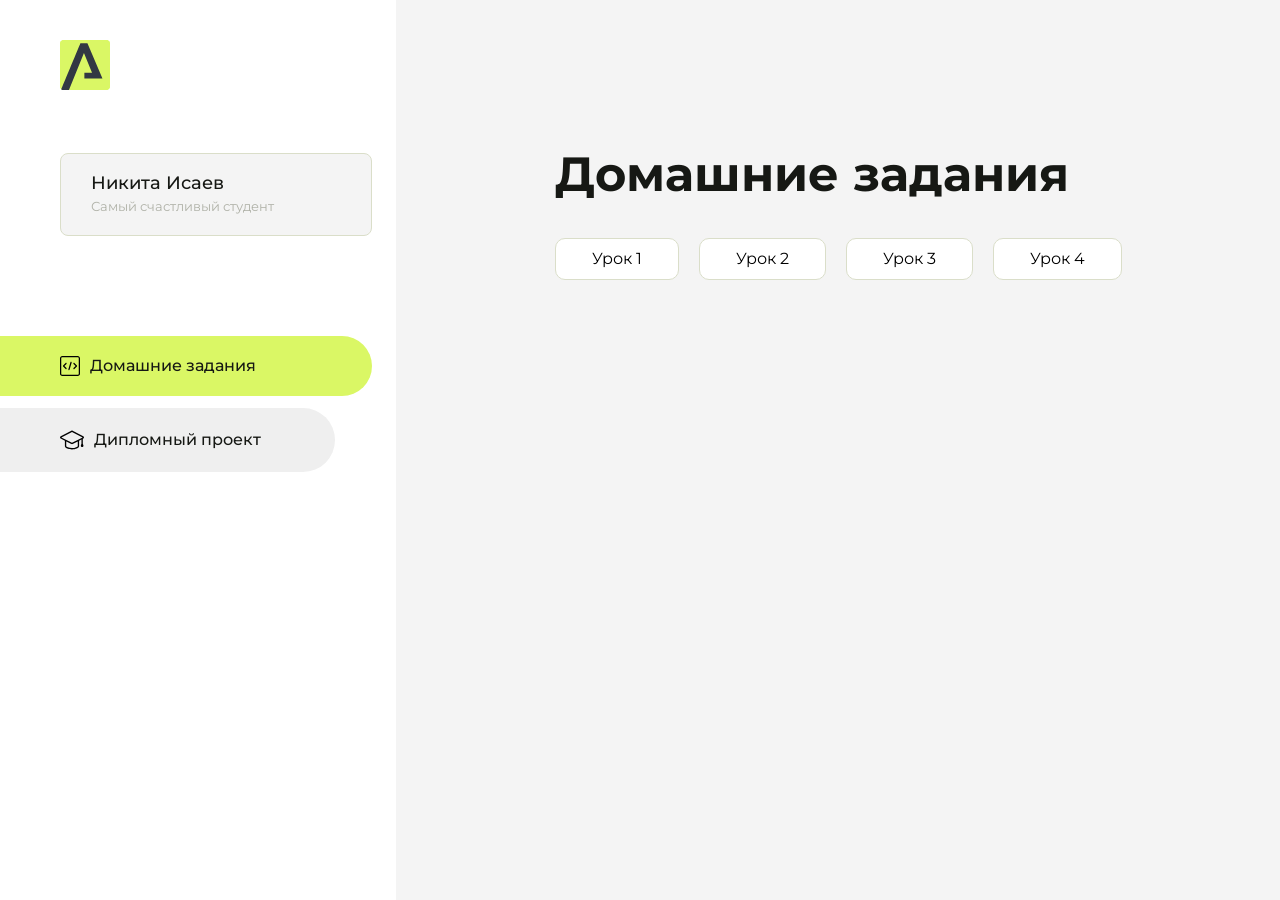
<file: index.html>
<!DOCTYPE html>
<html lang="en">
<head>
    <meta charset="UTF-8">
    <meta name="viewport" content="width=device-width, initial-scale=1.0">
    <title>Домашняя работа</title>
    <link rel="shortcut icon" href="src/logo.ico" type="image/x-icon">
    <link rel="preconnect" href="https://fonts.googleapis.com">
    <link rel="preconnect" href="https://fonts.gstatic.com" crossorigin>
    <link href="https://fonts.googleapis.com/css2?family=Montserrat:wght@400;500;700&family=Rubik:wght@500&display=swap"
          rel="stylesheet">
    <link rel="stylesheet" href="src/style.css">
</head>
<body id="body">
<div class="overlay" id="overlay"></div>
<div class="layout">
    <div class="burger" id="burger">
        <svg viewBox="0 0 24 24" fill="none" xmlns="http://www.w3.org/2000/svg">
            <g id="SVGRepo_bgCarrier" stroke-width="0"></g>
            <g id="SVGRepo_tracerCarrier" stroke-linecap="round" stroke-linejoin="round"></g>
            <g id="SVGRepo_iconCarrier">
                <path d="M4 18L20 18" stroke="#DAF765" stroke-width="2" stroke-linecap="round"></path>
                <path d="M4 12L20 12" stroke="#DAF765" stroke-width="2" stroke-linecap="round"></path>
                <path d="M4 6L20 6" stroke="#DAF765" stroke-width="2" stroke-linecap="round"></path>
            </g>
        </svg>
    </div>
    <aside class="sidebar" id="sidebar">
        <div class="sidebar__inner">
            <div class="logo">
                <svg width="50" height="50" viewBox="0 0 50 50" fill="none" xmlns="http://www.w3.org/2000/svg">
                    <g clip-path="url(#clip0_513_74730)">
                        <path d="M46.17 -0.257004H3.83C1.57281 -0.257004 -0.257 1.57281 -0.257 3.83V46.17C-0.257 48.4272 1.57281 50.257 3.83 50.257H46.17C48.4272 50.257 50.257 48.4272 50.257 46.17V3.83C50.257 1.57281 48.4272 -0.257004 46.17 -0.257004Z"
                              fill="#DAF765"/>
                        <path d="M24.375 38.4H42.461L27.441 3.1585H20.4355C20.4355 3.1585 6.7895 35.881 1.1945 49.294C2.015 50.0275 3.0945 50.257 3.6945 50.257H8.8445L23.954 13.07L32.0465 32.8285H24.375V38.4Z"
                              fill="#323843"/>
                    </g>
                    <defs>
                        <clipPath id="clip0_513_74730">
                            <rect width="50" height="50" fill="white"/>
                        </clipPath>
                    </defs>
                </svg>
            </div>
            <div class="sidebar__user">
                <div class="sidebar__name">Никита Исаев</div>
                <div class="sidebar__text">Самый счастливый студент</div>
            </div>
            <div class="sidebar__tabs">
                <div class="sidebar__item">
                    <button class="sidebar__button active" id="tasks">
                        <svg xmlns="http://www.w3.org/2000/svg" width="20" height="20" viewBox="0 0 20 20" fill="none">
                            <g clip-path="url(#clip0_704_74543)">
                                <path d="M17.7083 20H2.29167C1.0275 20 0 18.9725 0 17.7083V2.29167C0 1.0275 1.0275 0 2.29167 0H17.7083C18.9725 0 20 1.0275 20 2.29167V17.7083C20 18.9725 18.9725 20 17.7083 20ZM2.29167 1.25C1.7175 1.25 1.25 1.7175 1.25 2.29167V17.7083C1.25 18.2825 1.7175 18.75 2.29167 18.75H17.7083C18.2825 18.75 18.75 18.2825 18.75 17.7083V2.29167C18.75 1.7175 18.2825 1.25 17.7083 1.25H2.29167Z"
                                      fill="black"/>
                                <path d="M6.04167 13.125C5.88167 13.125 5.72167 13.0642 5.6 12.9417L3.1 10.4417C2.85583 10.1975 2.85583 9.80167 3.1 9.5575L5.6 7.0575C5.84417 6.81333 6.24 6.81333 6.48417 7.0575C6.72833 7.30167 6.72833 7.6975 6.48417 7.94167L4.42583 10L6.48417 12.0583C6.72833 12.3025 6.72833 12.6983 6.48417 12.9425C6.36167 13.0642 6.20167 13.125 6.04167 13.125Z"
                                      fill="black"/>
                                <path d="M8.95833 14.1667C8.9 14.1667 8.84 14.1583 8.78167 14.1417C8.45083 14.0442 8.26083 13.6967 8.35833 13.3658L10.4417 6.28251C10.5392 5.95084 10.8892 5.76417 11.2175 5.85917C11.5483 5.95667 11.7383 6.30417 11.6408 6.63501L9.5575 13.7183C9.47833 13.9908 9.22833 14.1667 8.95833 14.1667Z"
                                      fill="black"/>
                                <path d="M13.9583 13.125C13.7983 13.125 13.6383 13.0642 13.5167 12.9417C13.2725 12.6975 13.2725 12.3017 13.5167 12.0575L15.575 9.99916L13.5167 7.94083C13.2725 7.69666 13.2725 7.30083 13.5167 7.05666C13.7608 6.81249 14.1567 6.81249 14.4008 7.05666L16.9008 9.55666C17.145 9.80083 17.145 10.1967 16.9008 10.4408L14.4008 12.9408C14.2783 13.0642 14.1183 13.125 13.9583 13.125Z"
                                      fill="black"/>
                            </g>
                            <defs>
                                <clipPath id="clip0_704_74543">
                                    <rect width="20" height="20" fill="white"/>
                                </clipPath>
                            </defs>
                        </svg>
                        <span>Домашние задания</span></button>
                </div>
                <div class="sidebar__item">
                    <button class="sidebar__button" id="diplom">
                        <svg xmlns="http://www.w3.org/2000/svg" width="24" height="24" viewBox="0 0 24 24" fill="none">
                            <g clip-path="url(#clip0_704_74553)">
                                <path d="M23.2628 10.5971C23.7176 10.365 24 9.90375 24 9.39337C24 8.883 23.7176 8.42175 23.2628 8.18962L12.6135 2.75362C12.2291 2.55824 11.7705 2.55787 11.3854 2.75399L0.736875 8.19C0.282375 8.42175 0 8.883 0 9.39337C0 9.90375 0.282375 10.365 0.736875 10.5971L4.89038 12.7177V18.2074C4.89038 19.8154 8.412 21.393 12 21.393C15.5884 21.393 19.1096 19.815 19.1096 18.2074V12.7174L21.4609 11.517V15.8017L20.901 17.2305C20.7409 17.6389 20.7934 18.0994 21.0405 18.4616C21.2876 18.8246 21.6979 19.041 22.1366 19.041C22.5754 19.041 22.9852 18.8246 23.2324 18.462C23.4795 18.099 23.532 17.6385 23.3719 17.2301L22.8124 15.8021V10.827L23.2628 10.5971ZM17.7623 18.1721C17.6198 18.6375 15.3491 20.0419 12 20.0419C8.65088 20.0419 6.38025 18.6375 6.2415 18.2074V12.3037L6.23887 12.3019C6.23812 12.057 6.1065 11.8207 5.87325 11.7019L1.3515 9.39337L12 3.95737L22.6489 9.39337L12 14.8294L5.87325 11.7019C5.54063 11.5331 4.6695 11.6674 4.5 12C4.33012 12.3322 4.55813 12.5479 4.89038 12.7177L11.3857 16.0331C11.5781 16.1314 11.7889 16.1805 12 16.1805C12.2107 16.1805 12.4222 16.1314 12.6146 16.0331L17.7593 13.407L17.7623 18.1721Z"
                                      fill="black"/>
                            </g>
                            <defs>
                                <clipPath id="clip0_704_74553">
                                    <rect width="24" height="24" fill="white"/>
                                </clipPath>
                            </defs>
                        </svg>
                        <span>Дипломный проект</span></button>
                </div>
            </div>
        </div>

    </aside>
    <div class="content">
        <div class="container">
            <div class="content__block" id="tasksBlock">
                <div class="content__title">Домашние задания</div>
                <ul class="content__list">
                    <li class="content__list-item">
                        <a href="lesson1/index.html">Урок 1</a>
                    </li>
                    <li class="content__list-item">
                        <a href="lesson2/index.html">Урок 2</a>
                    </li>
                     <li class="content__list-item">
                        <a href="lesson3/index.html">Урок 3</a>
                    </li>
                     <li class="content__list-item">
                        <a href="lesson4/index.html">Урок 4</a>
                    </li>                    
                </ul>
            </div>
            <div class="content__block hidden" id="diplomBlock">
                <div class="content__title">Дипломный проект</div>
                <div class="content__list-diplom">
                    <a href="ПАПКА-С-НОМЕРОМ-УРОКА">Ссылка на ДЗ</a>
                </div>
                <div class="content__decor">
                    <div class="content__decor-text">Давай проверим, чему ты научился!</div>
                    <div class="content__decor-img">
                        <img src="src/decor.png" alt="decor">
                    </div>
                </div>
            </div>
        </div>
    </div>
</div>
<script src="src/index.js"></script>
</body>
</html>
</file>
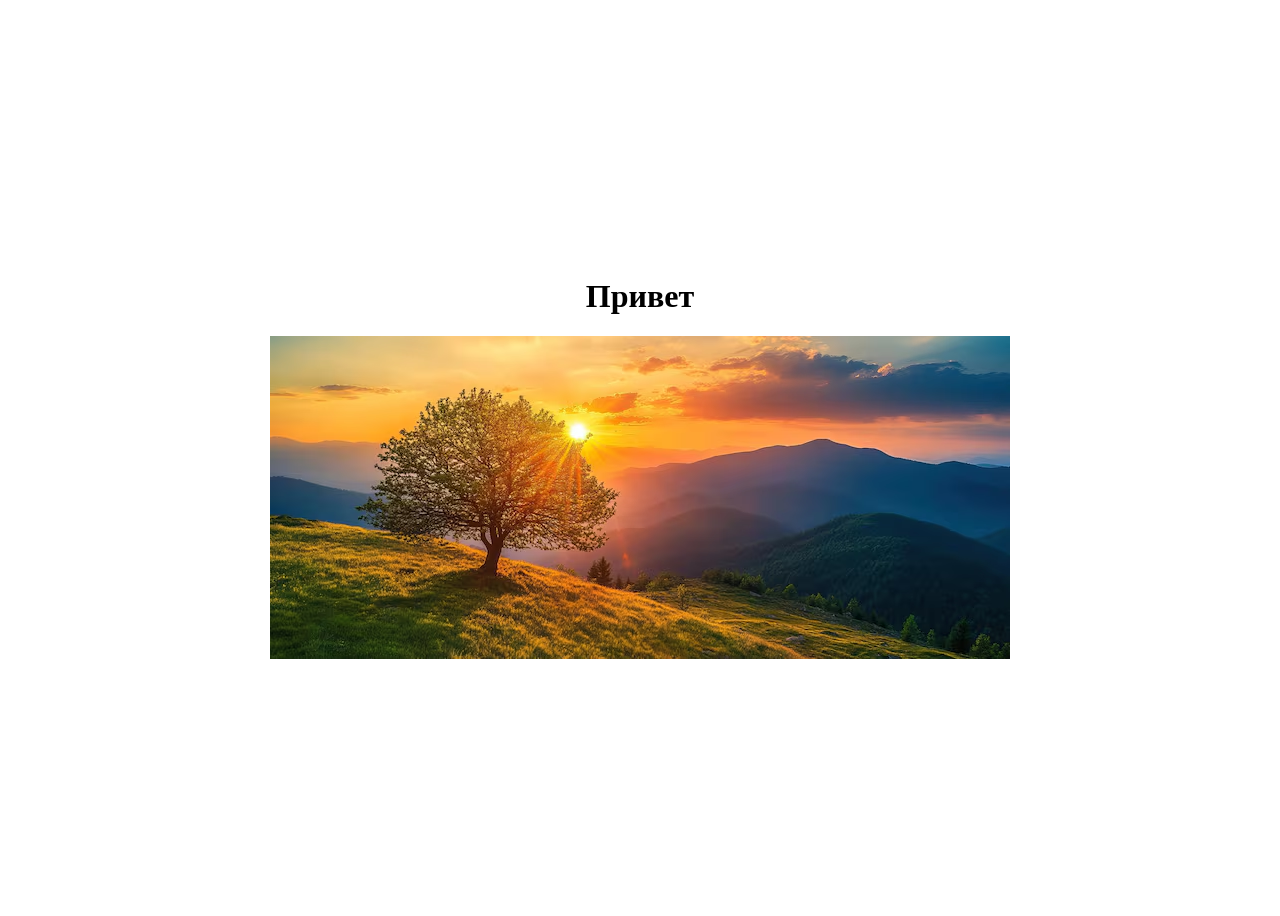
<file: lesson1/index.html>
<!DOCTYPE html>
<html lang="ru">
<head>
    <meta charset="UTF-8">
    <meta name="viewport" content="width=device-width, initial-scale=1.0">
    <title>lesson1</title>
    <link rel="stylesheet" href="styles.css">
</head>
<body>
    <h1>Привет</h1>
    <img src="izo.png" alt="пейзаж">
</body>
</html>
</file>
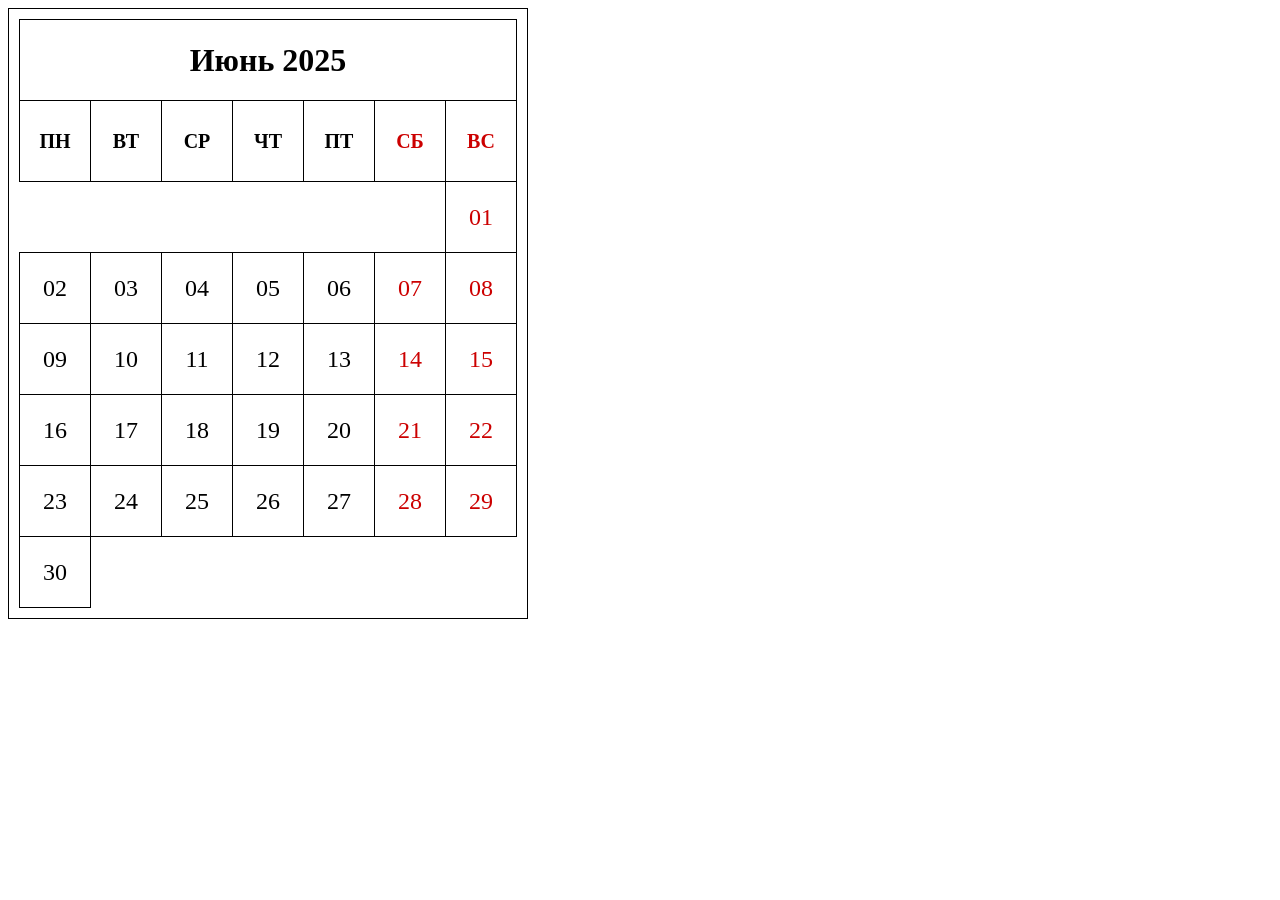
<file: lesson3/index.html>
<!DOCTYPE html>
<html lang="ru">
<head>
    <meta charset="UTF-8">
    <meta name="viewport" content="width=device-width, initial-scale=1.0">
    <link rel="stylesheet" href="style.css">
    <title>Таблица</title>
</head>
<body>
       <div class="calendar-container">
    <table>
        <thead>
            <tr>
                <th colspan="7" class="month-title">Июнь 2025</th>
            </tr>
            <tr>
                <th class="weekday">ПН</th>
                <th class="weekday">ВТ</th>
                <th class="weekday">СР</th>
                <th class="weekday">ЧТ</th>
                <th class="weekday">ПТ</th>
                <th class="weekday red-text">СБ</th>
                <th class="weekday red-text">ВС</th>
            </tr>
        </thead>
        <tbody>
            <tr>
                <td class="empty-cell"></td> 
                <td class="empty-cell"></td>
                <td class="empty-cell"></td>
                <td class="empty-cell"></td>
                <td class="empty-cell"></td>
                <td class="empty-cell"></td>
                <td class="red-text">01</td>
            </tr>
            <tr>
                <td>02</td>
                <td>03</td>
                <td>04</td>
                <td>05</td>
                <td>06</td>
                <td class="red-text">07</td>
                <td class="red-text">08</td>
            </tr>
            <tr>
                <td>09</td>
                <td>10</td>
                <td>11</td>
                <td>12</td>
                <td>13</td>
                <td class="red-text">14</td>
                <td class="red-text">15</td>
            </tr>
            <tr>
                <td>16</td>
                <td>17</td>
                <td>18</td>
                <td>19</td>
                <td>20</td>
                <td class="red-text">21</td>
                <td class="red-text">22</td>
            </tr>
            <tr>
                <td>23</td>
                <td>24</td>
                <td>25</td>
                <td>26</td>
                <td>27</td>
                <td class="red-text">28</td>
                <td class="red-text">29</td>
            </tr>
            <tr>
                <td>30</td>
                <td class="empty-cell"></td>
                <td class="empty-cell"></td>
                <td class="empty-cell"></td>
                <td class="empty-cell"></td>
                <td class="empty-cell"></td>
                <td class="empty-cell"></td>
            </tr>
        </tbody>
    </table>
</div>
</body>
</html>
</file>
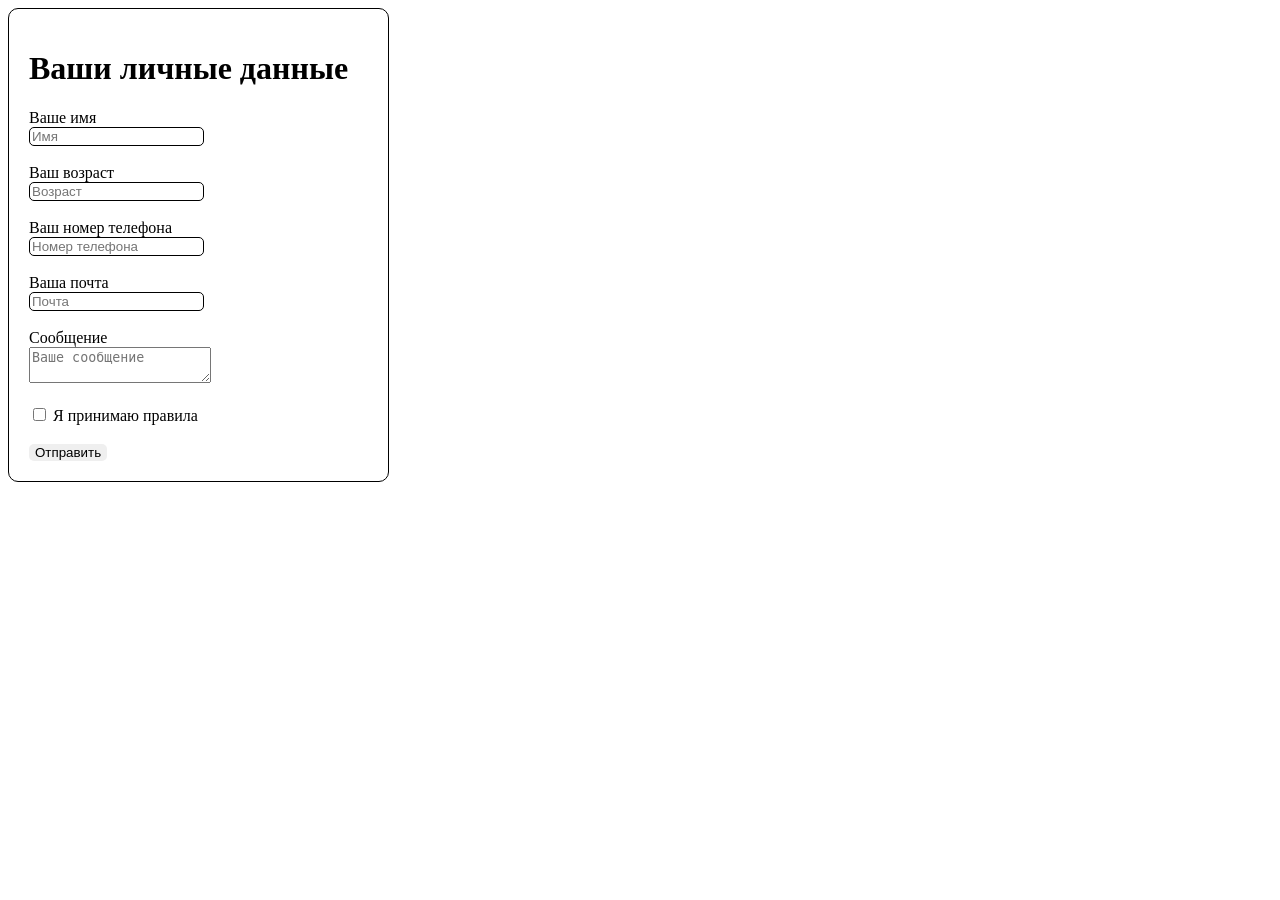
<file: lesson4/index.html>
<!DOCTYPE html>
<html lang="ru">
<head>
    <meta charset="UTF-8">
    <meta name="viewport" content="width=device-width, initial-scale=1.0">
    <link rel="stylesheet" href="style.css">
    <title>форма</title>
</head>
<body>
    <div>
    <h1>Ваши личные данные</h1>
    <form action="">
        <label for="name">Ваше имя</label><br>
        <input type="text" id="name" placeholder="Имя"><br><br>

        <label for="age">Ваш возраст</label><br>
        <input type="number" id="age" placeholder="Возраст"><br><br>

        <label for="phone">Ваш номер телефона</label><br>
        <input type="tel" id="phone" placeholder="Номер телефона"><br><br>

        <label for="email">Ваша почта</label><br>
        <input type="email" id="email" placeholder="Почта"><br><br>

        <label for="message">Сообщение</label><br>
        <textarea id="message" placeholder="Ваше сообщение"></textarea><br><br>

        <input type="checkbox" id="rules">
        <label for="rules">Я принимаю правила</label><br><br>

        <input class="button" type="submit" value="Отправить">
    </form>
    </div>
</body>
</html>
</file>
<file: src/style.css>
*{padding: 0;margin: 0;border: 0;}
*,*:before,*:after{-webkit-box-sizing: border-box;box-sizing: border-box;}
:focus,:active{outline: none;}
a:focus,a:active{outline: none;}
nav,footer,header,aside{display: block;}
html,body{
    height:100%;width:100%;
    font-size:100%;line-height:1;-ms-text-size-adjust:100%;-moz-text-size-adjust:100%;-webkit-text-size-adjust:100%;}
input,button,textarea{font-family:inherit;}
input::-ms-clear{display: none;}
button{cursor: pointer;}
button::-moz-focus-inner{padding:0;border:0;}
a,a:visited{text-decoration: none;}
a:hover{text-decoration: none;}
ul li{list-style: none;}
img{vertical-align: top;}
h1,h2,h3,h4,h5,h6{font-size:inherit;font-weight: inherit;}
a{color:inherit;}



body {
    font-family: "Montserrat",SansSerif;
    color: black;
}

body.overflow {
    overflow: hidden;
}



.layout {
    display: -webkit-box;
    display: -ms-flexbox;
    display: flex;
    min-height: 100vh;
}

.sidebar {
    padding: 40px 24px 40px 0;
    -ms-flex-negative: 0;
    flex-shrink: 0;
    background-color: white;
}



.content {
    -webkit-box-flex: 1;
    -ms-flex-positive: 1;
    flex-grow: 1;
    background-color: #F4F4F4;
}

.container {
    display: -webkit-box;
    display: -ms-flexbox;
    display: flex;
    -webkit-box-orient: vertical;
    -webkit-box-direction: normal;
    -ms-flex-direction: column;
    flex-direction: column;
    -webkit-box-pack: center;
    -ms-flex-pack: center;
    justify-content: center;
    -webkit-box-align: center;
    -ms-flex-align: center;
    align-items: center;
    padding: 150px 60px 80px 60px;
}


.logo {
    margin-left: 60px;
    margin-bottom: 60px;
}

.sidebar__user {
    background-color: #F4F4F4;
    padding: 20px 30px;
    margin-left: 60px;
    margin-bottom: 100px;
    border-radius: 8px;
    border: 1px solid #DADEC9;
}

.sidebar__name {
    color:#161814;
    font-size: 18px;
    font-weight: 500;
    margin-bottom: 6px;
}

.sidebar__text {
    color: #AFB1A7;
    font-size: 13px;
    font-weight: 400;
    line-height: 130%; /* 16.9px */
}

.sidebar__item {
    width: 372px;
}

.sidebar__button {
    display: -webkit-box;
    display: -ms-flexbox;
    display: flex;
    -webkit-box-align: center;
    -ms-flex-align: center;
    align-items: center;
    gap: 10px;
    padding: 20px 60px;
    margin-bottom: 12px;
    border-radius: 0px 100px 100px 0px;
    -webkit-transition: all .5s;
    -o-transition: all .5s;
    transition: all .5s;
    cursor: pointer;
    width: 90%;
    color:#161814;
    font-size: 16px;
    font-weight: 500;
}

.sidebar__button.active , .sidebar__button:hover {
    width: 100%;
    background-color: #DAF765;
}


.content__title {
    color: #161814;
    font-size: 48px;
    font-weight: 700;
    margin-bottom: 40px;
}

.content__list {
    display: -webkit-box;
    display: -ms-flexbox;
    display: flex;
    -webkit-box-align: center;
    -ms-flex-align: center;
    align-items: center;
    -ms-flex-wrap: wrap;
    flex-wrap: wrap;
    gap: 20px;
}



.content__list-item  {
    cursor: pointer;
    padding: 12px 18px;
    background-color: #fff;
    border-radius: 10px;
    border: 1px solid #DADEC9;
    -webkit-transition: all .3s;
    -o-transition: all .3s;
    transition: all .3s;
}

.content__list-item:hover,.content__list-diplom:hover {
    background-color: #AFB1A7;
}

li a {
    padding: 12px 18px;

}


.content__list-diplom {
    -webkit-transition: all .3s;
    -o-transition: all .3s;
    transition: all .3s;
    display: inline-block;
    padding: 12px 18px;
    background-color: #fff;
    border-radius: 10px;
    border: 1px solid #DADEC9;
}

.content__decor {
    display: -webkit-box;
    display: -ms-flexbox;
    display: flex;
    -webkit-box-align: center;
    -ms-flex-align: center;
    align-items: center;
}

.content__decor-text {
    color:#BEDD44;
    font-size: 36px;
    font-weight: 700;
    line-height: 110%; /* 39.6px */
}

.content__block {
    max-width: 1200px;
}

.content__block.hidden {
    display: none;
}

.content__decor-img img{
    width: 100%;
}

.burger {
    display: none;
    padding: 5px;
    position: fixed;
    top: 3%;
    right: 7%;
    width: 40px;
    height: 40px;
    background-color: #161814;
    border-radius: 50%;
    z-index: 10;
    border: 1px solid #DAF765;
}

@media (max-width: 768px) {
    .burger {
        display: block;
    }

    .sidebar {
        -webkit-transition: all .3s;
        -o-transition: all .3s;
        transition: all .3s;
        -webkit-transform: translateX(-100%);
        -ms-transform: translateX(-100%);
        transform: translateX(-100%);
        position: fixed;
        top: 0;
        left: 0;
        bottom: 0;
        z-index: 5;
    }

    .sidebar.show {
        -webkit-transform: translateX(0%);
        -ms-transform: translateX(0%);
        transform: translateX(0%);
    }

    .overlay {
        opacity: 0;
        pointer-events: none;
        -webkit-transition: all .3s;
        -o-transition: all .3s;
        transition: all .3s;
        position: absolute;
        top: 0;
        right: 0;
        left: 0;
        bottom: 0;
        z-index: 3;
        background-color: #000000e0;
    }

    .overlay.show {
        opacity: 1;
        pointer-events: all;
    }

    .container {
        padding: 40px 20px;
        min-height: 100%;
    }

    .content__decor {
        margin-top: 20px;
        -webkit-box-orient: vertical;
        -webkit-box-direction: normal;
        -ms-flex-direction: column;
        flex-direction: column;
    }
}

@media (max-width: 400px) {
    .sidebar__user {
        margin-left: 0;
    }
}
</file>
<file: lesson1/styles.css>
body {
    height: 100vh;
    display: flex;
    flex-direction: column;
    justify-content: center;
    align-items: center;
}
</file>
<file: lesson3/style.css>
.calendar-container {
            background: white;
            padding: 10px;
            border: 1px solid #000;
            display: inline-block;
        }

        table {
            border-collapse: collapse;
            text-align: center;
            font-size: 24px;
        }

        th, td {
            border: 1px solid #000;
            width: 60px;
            height: 60px;
            padding: 5px;
        }


        .month-title {
            font-weight: bold;
            font-size: 32px;
            padding: 10px 0;
        }

        .weekday {
            font-weight: bold;
            font-size: 20px;
            padding: 10px 0;
        }

        .red-text {
            color: #cc0000;
        }


        .empty-cell {
            border: none;
        }
</file>
<file: lesson4/style.css>
div {
    display: inline-block;

    border: 1px solid black;
    border-radius: 10px;
    padding: 20px;
    padding-right: 40px;
}

input {
    border: 1px solid black;
    border-radius: 5px;
}

.button {
    border: 0px;
}
</file>
